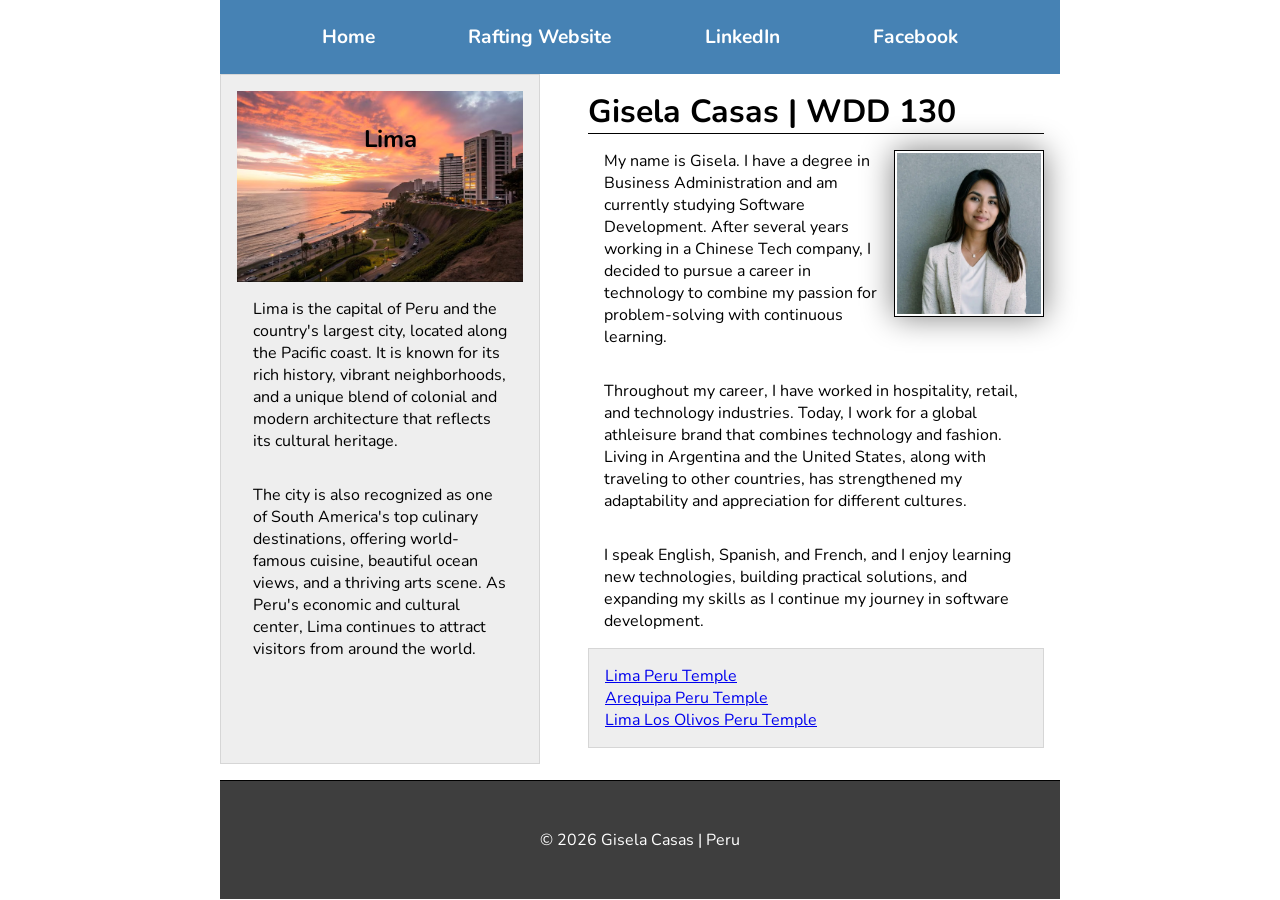
<file: index.html>
<!DOCTYPE html>
<html lang="en-US">

<head>
    <meta charset="utf-8">
    <meta name="viewport" content="width=device-width, initial-scale=1.0">
    <title>WDD 130 | Gisela Casas</title>
    <meta name="description"
      content="This is the homepage for the BYU Idaho WDD 130 course site created by Gisela Casas">
    <meta name="author" content="Gisela Casas">
    <link rel="stylesheet" href="styles/styles.css">
    <link rel="preconnect" href="https://fonts.googleapis.com">
    <link rel="preconnect" href="https://fonts.gstatic.com" crossorigin>
    <link
      href="https://fonts.googleapis.com/css2?family=DM+Sans:ital,opsz,wght@0,9..40,100..1000;1,9..40,100..1000&family=Nunito:ital,wght@0,200..1000;1,200..1000&display=swap"
      rel="stylesheet">
</head>

<body>

    <header>
        <nav>
            <a href="#">Home</a>
            <a href="wwr/about.html">Rafting Website</a>
            <a href="https://www.linkedin.com">LinkedIn</a>
            <a href="https://facebook.com">Facebook</a>
        </nav>
    </header>

    <div class="grid">
        <main>
            <h1>Gisela Casas | WDD 130</h1>
            <img src="images/profile.webp" alt="Gisela Casas profile picture" width="200">
            <p>My name is Gisela. I have a degree in Business Administration and am currently
                studying Software
                Development. After several years working in a Chinese Tech company, I decided to
                pursue a career in
                technology to combine my passion for problem-solving with continuous learning.</p>
            <p>Throughout my career, I have worked in hospitality, retail, and technology
                industries. Today, I work
                for a global athleisure brand that combines technology and fashion. Living in
                Argentina and the
                United States, along with traveling to other countries, has strengthened my
                adaptability and
                appreciation for different cultures.</p>
            <p>I speak English, Spanish, and French, and I enjoy learning new technologies, building
                practical
                solutions, and expanding my skills as I continue my journey in software development.
            </p>

            <ul class="box">
                <li><a href="https://www.churchofjesuschrist.org/temples/details/lima-peru-temple"
                      target="_blank">Lima Peru Temple</a></li>
                <li><a href="https://www.churchofjesuschrist.org/temples/details/arequipa-peru-temple"
                      target="_blank">Arequipa Peru Temple</a></li>
                <li><a href="https://www.churchofjesuschrist.org/temples/details/lima-peru-los-olivos-temple"
                      target="_blank">Lima Los Olivos Peru Temple</a></li>
            </ul>
        </main>
        <aside class="box">
            <h2>Lima</h2>
            <img src="images/lima.jpg" alt="Miraflores Lima">
            <p>Lima is the capital of Peru and the country's largest city, located along the Pacific
                coast. It is
                known for its rich history, vibrant neighborhoods, and a unique blend of colonial
                and modern
                architecture that reflects its cultural heritage.</p>
            <p>The city is also recognized as one of South America's top culinary destinations,
                offering
                world-famous cuisine, beautiful ocean views, and a thriving arts scene. As Peru's
                economic and
                cultural center, Lima continues to attract visitors from around the world.</p>
        </aside>
    </div>

    <footer>
        <p>&copy; 2026 Gisela Casas | Peru</p>
    </footer>
</body>

</html>
</file>
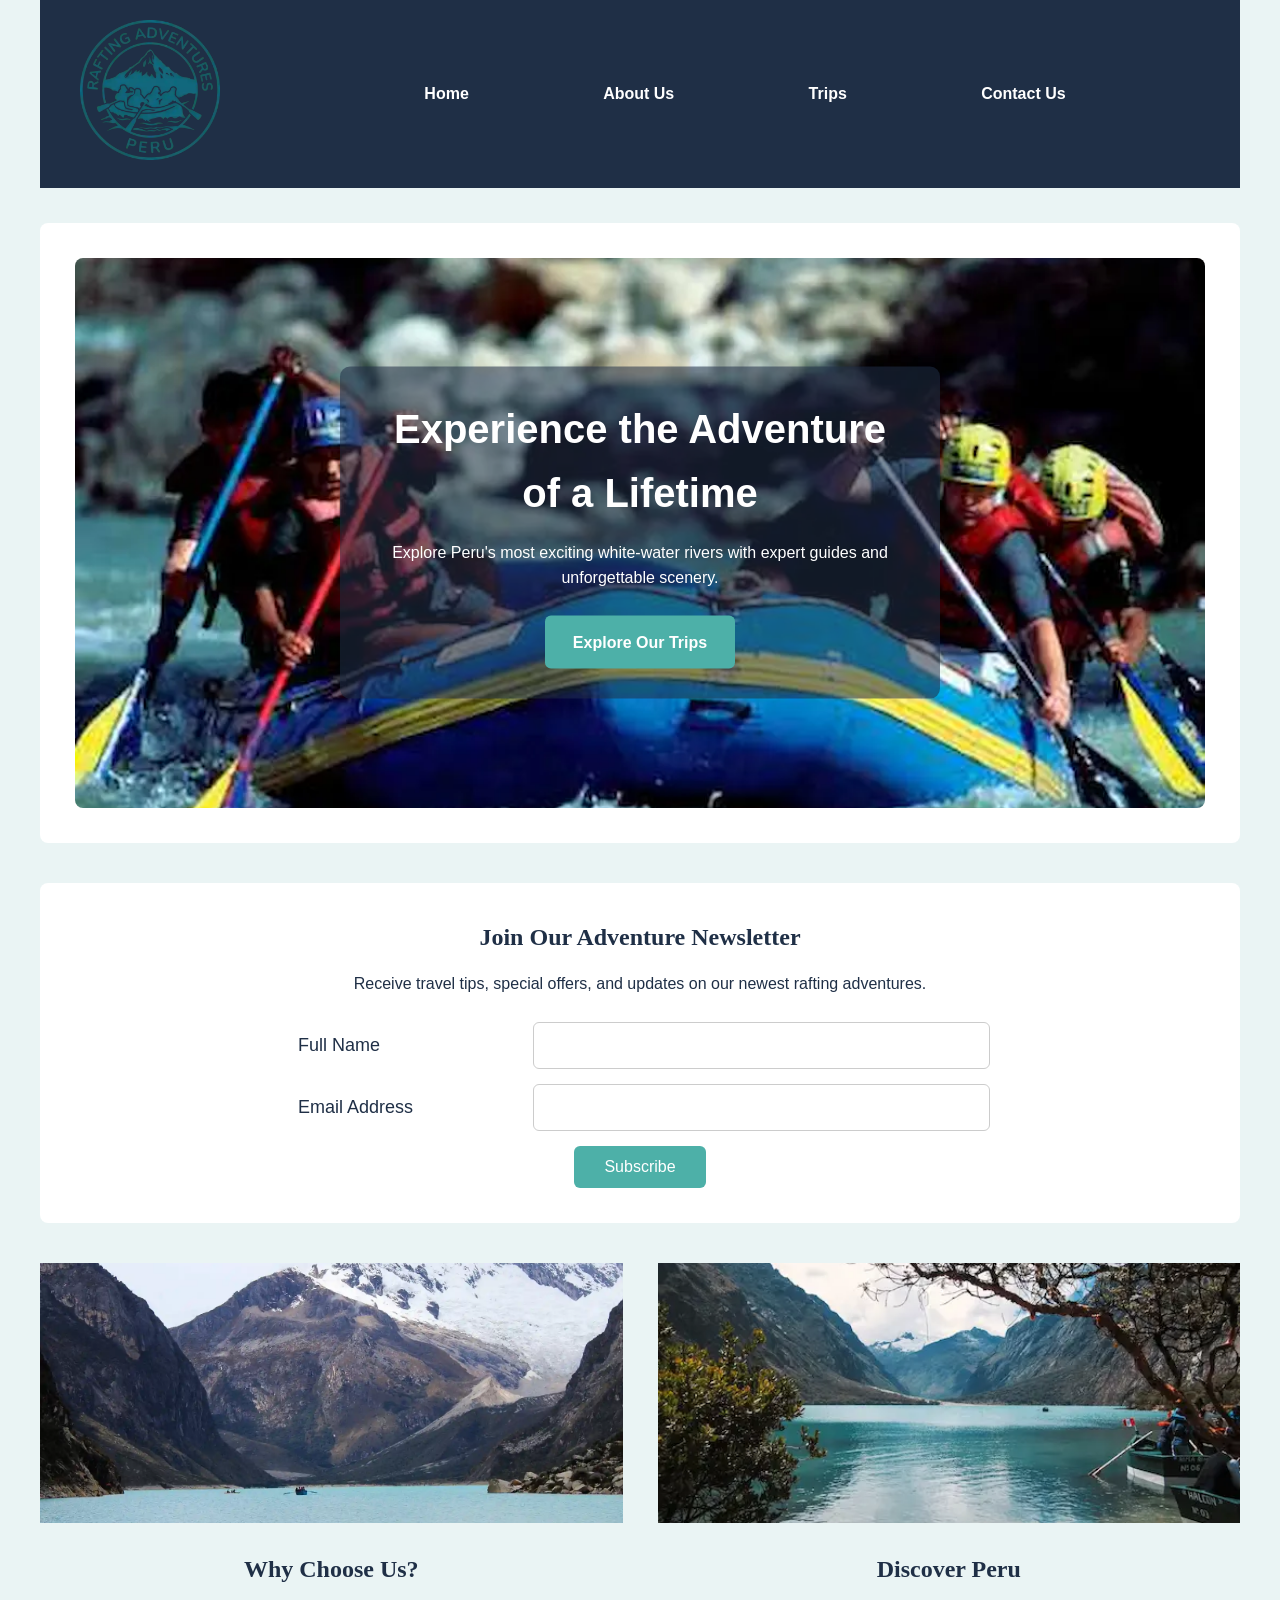
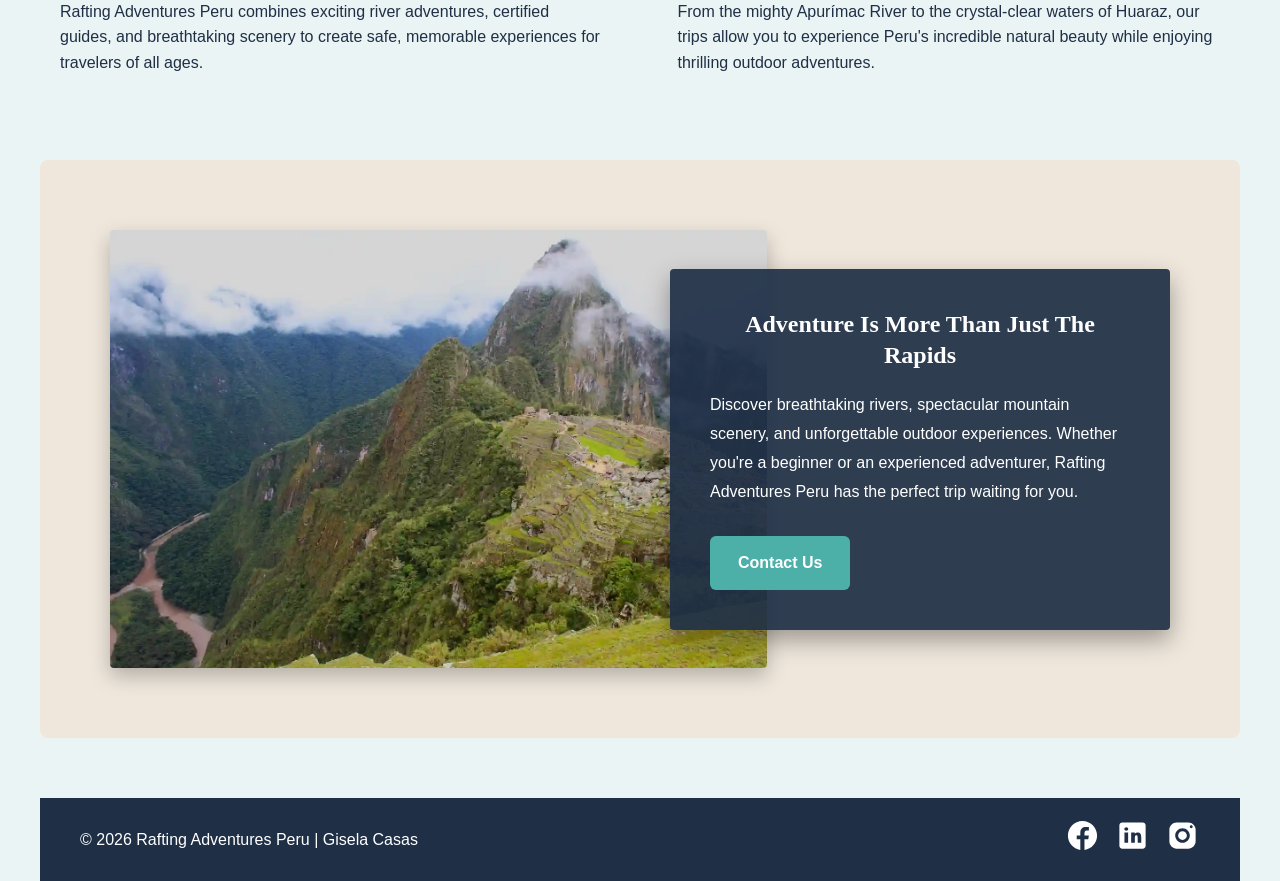
<file: wwr/index.html>
<!doctype html>
<html lang="en-US">

<head>
    <meta charset="utf-8">
    <meta name="viewport" content="width=device-width, initial-scale=1">
    <title>About Us Rafting Adventures Peru</title>
    <meta name="description"
      content="Welcome to Rafting Adventures Peru, your best destination for thrilling whitewater rafting adventures. Explore our trips and get in touch!">
    <meta name="author" content="Gisela Casas">
    <link rel="stylesheet" href="styles/rafting.css">
</head>

<body>

    <header>
        <a href="index.html" class="home-link">
            <img src="images/rap-logo.webp" alt="Rafting Adventures Peru Logo" class="logo">
        </a>
        <nav>
            <a href="index.html">Home</a>
            <a href="about.html">About Us</a>
            <a href="trips.html">Trips</a>
            <a href="contact.html">Contact Us</a>
        </nav>
    </header>

    <main>
        <section class="home-hero">
            <img src="images/adventure1.webp"
              alt="Rafting group enjoying the the Santa River in Huaraz Peru">

            <div class="hero-message">
                <h1>Experience the Adventure of a Lifetime</h1>
                <p>Explore Peru's most exciting white-water rivers with expert guides and
                    unforgettable
                    scenery.</p>
                <a href="trips.html" class="cta-button">Explore Our Trips</a>
            </div>
        </section>

        <section class="newsletter">

            <h2>Join Our Adventure Newsletter</h2>

            <p>Receive travel tips, special offers, and updates on our newest rafting adventures.
            </p>

            <form>

                <label for="fullname">Full Name</label>
                <input type="text" id="fullname" name="fullname" required>

                <label for="newsletter-email">Email Address</label>
                <input type="email" id="newsletter-email" name="newsletter-email" required>

                <button type="submit">Subscribe</button>

            </form>

        </section>

        <div class="home-grid">

            <div class="grid-item">
                <img src="images/family-rafting.webp" alt="Family enjoying a rafting adventure">

                <h2>Why Choose Us?</h2>
                <p>
                    Rafting Adventures Peru combines exciting river adventures,
                    certified guides, and breathtaking scenery to create safe,
                    memorable experiences for travelers of all ages.
                </p>
            </div>

            <div class="grid-item">
                <img src="images/peru-landscape.webp" alt="Beautiful mountain river in Peru">

                <h2>Discover Peru</h2>

                <p>
                    From the mighty Apurímac River to the crystal-clear waters of
                    Huaraz, our trips allow you to experience Peru's incredible
                    natural beauty while enjoying thrilling outdoor adventures.
                </p>
            </div>

        </div>

        <section class="join-us">

            <div class="join-image">
                <img src="images/peru-valley.webp" alt="Beautiful mountain valley in Peru">
            </div>

            <div class="join-card">
                <h2>Adventure Is More Than Just The Rapids</h2>
                <p>
                    Discover breathtaking rivers, spectacular mountain scenery,
                    and unforgettable outdoor experiences. Whether you're a
                    beginner or an experienced adventurer, Rafting Adventures
                    Peru has the perfect trip waiting for you.
                </p>
                <a href="contact.html" class="cta-button">Contact Us</a>
            </div>

        </section>

    </main>

    <footer>
        <p>&copy; 2026 Rafting Adventures Peru | Gisela Casas</p>
        <nav class="socialmedia">
            <a href="https://facebook.com">
                <img src="images/facebook.svg" alt="Facebook Icon">
            </a>
            <a href="https://linkedin.com">
                <img src="images/linkedin.svg" alt="LinkedIn Icon">
            </a>
            <a href="https://instagram.com">
                <img src="images/instagram.svg" alt="Instagram Icon">
            </a>
        </nav>
    </footer>

</body>

</html>
</file>
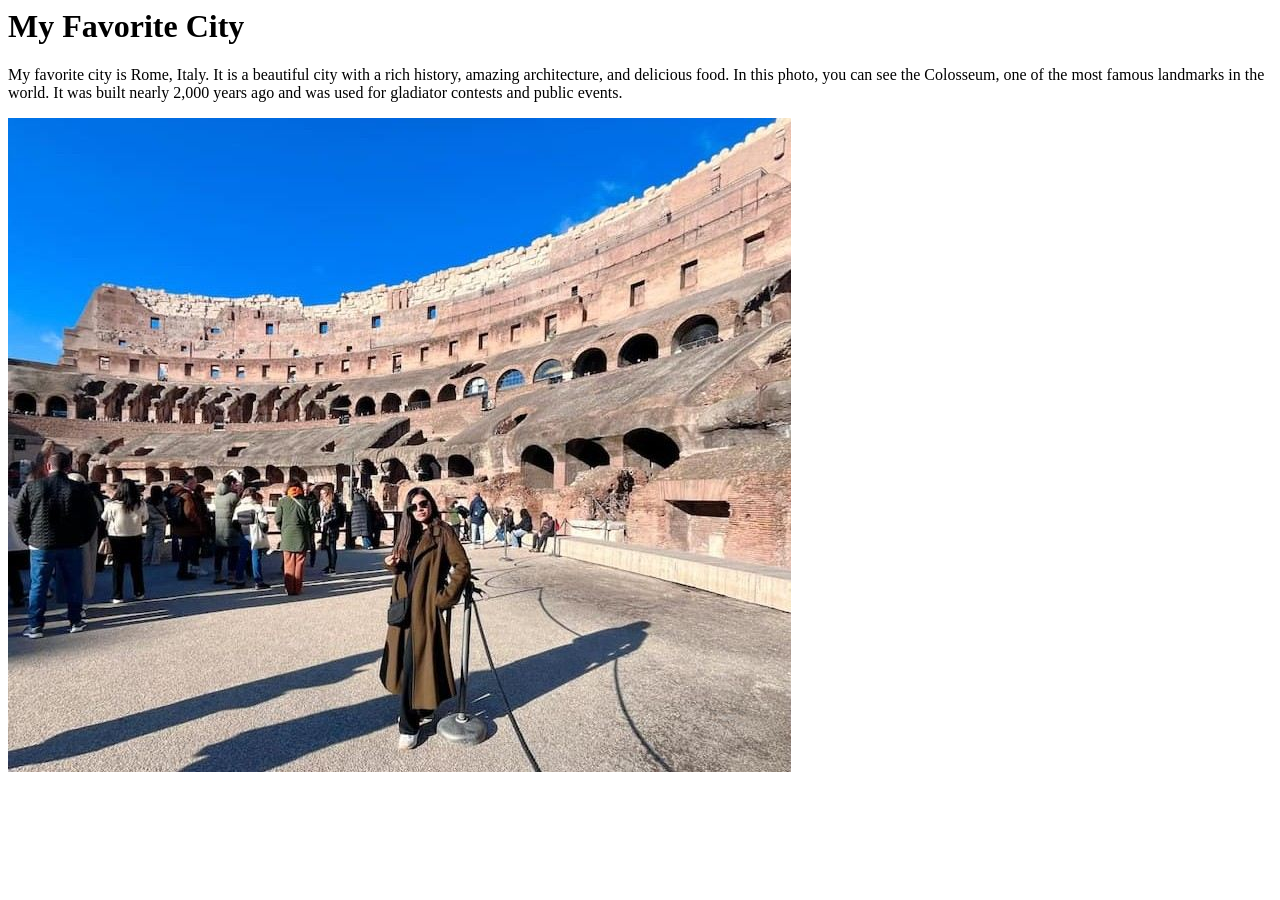
<file: week01/favorite-city.html>
<! DOCTYPE html>
    <html lang="en">

    <head>
        <meta charset="UTF-8">
        <meta name="viewport" content="width=device-width, initial-scale=1.0">
        <title>My Favorite City - Gisela Casas</title>
    </head>

    <body>
        <h1>My Favorite City</h1>
        <p>My favorite city is Rome, Italy. It is a beautiful city with a rich history, amazing
            architecture, and delicious food. In this photo, you can see the Colosseum, one of the
            most famous
            landmarks in the world. It was built nearly 2,000 years ago and was used for gladiator
            contests and
            public events.
        </p>
        <img src="images/roman-colosseum.jpg" alt="Roman Colosseum,Italy">
    </body>

    </html>
</file>
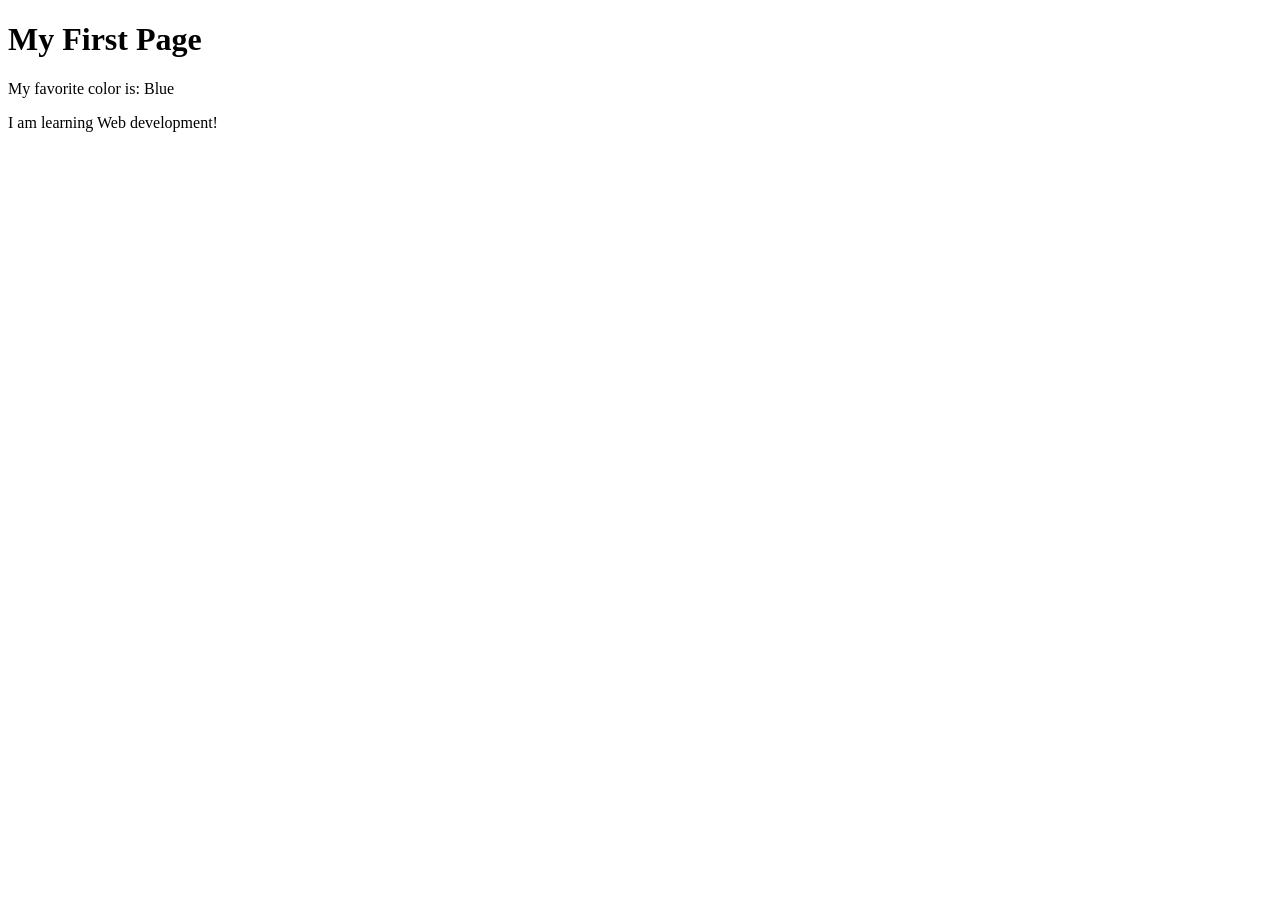
<file: week01/first-page.html>
<!DOCTYPE html>
<html lang="en">

<head>
    <meta charset="UTF-8">
    <meta name="viewport" content="width=device-width, initial-scale=1.0">
    <title>My First Page</title>
</head>

<body>
    <h1>My First Page</h1>
    <p>My favorite color is: Blue </p>
    <p>I am learning Web development! </p>
</body>

</html>
</file>
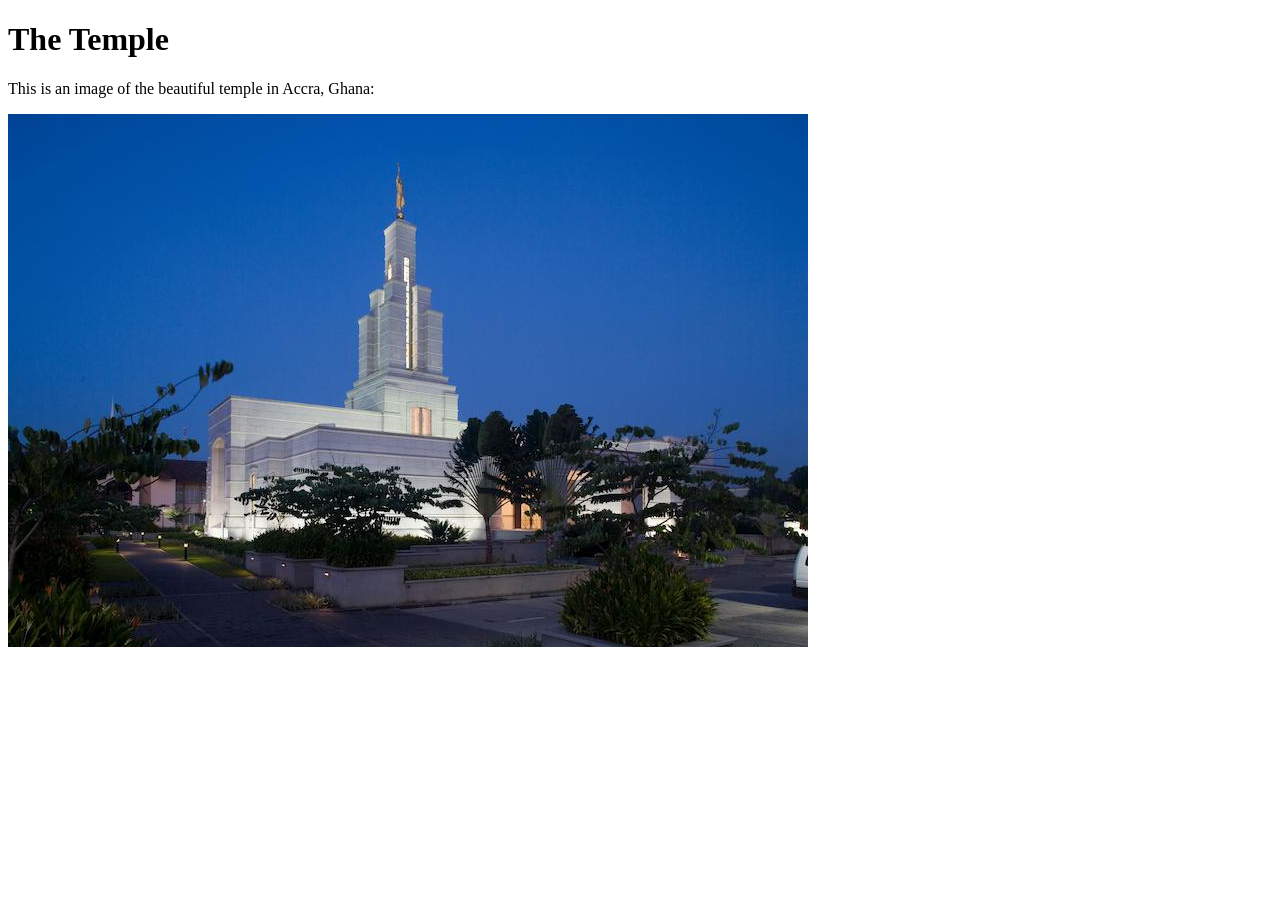
<file: week01/images-solution.html>
<!DOCTYPE html>
<html lang="en">
<head>
    <meta charset="UTF-8">
    <meta name="viewport" content="width=device-width, initial-scale=1.0">
    <title>Temple Image</title>
</head>
<body>
    <h1>The Temple</h1>
    <p>This is an image of the beautiful temple in Accra, Ghana:</p>
    <img src="images/temple-small.jpg" alt="The Accra Ghana Temple">
    
</body>
</html>
</file>
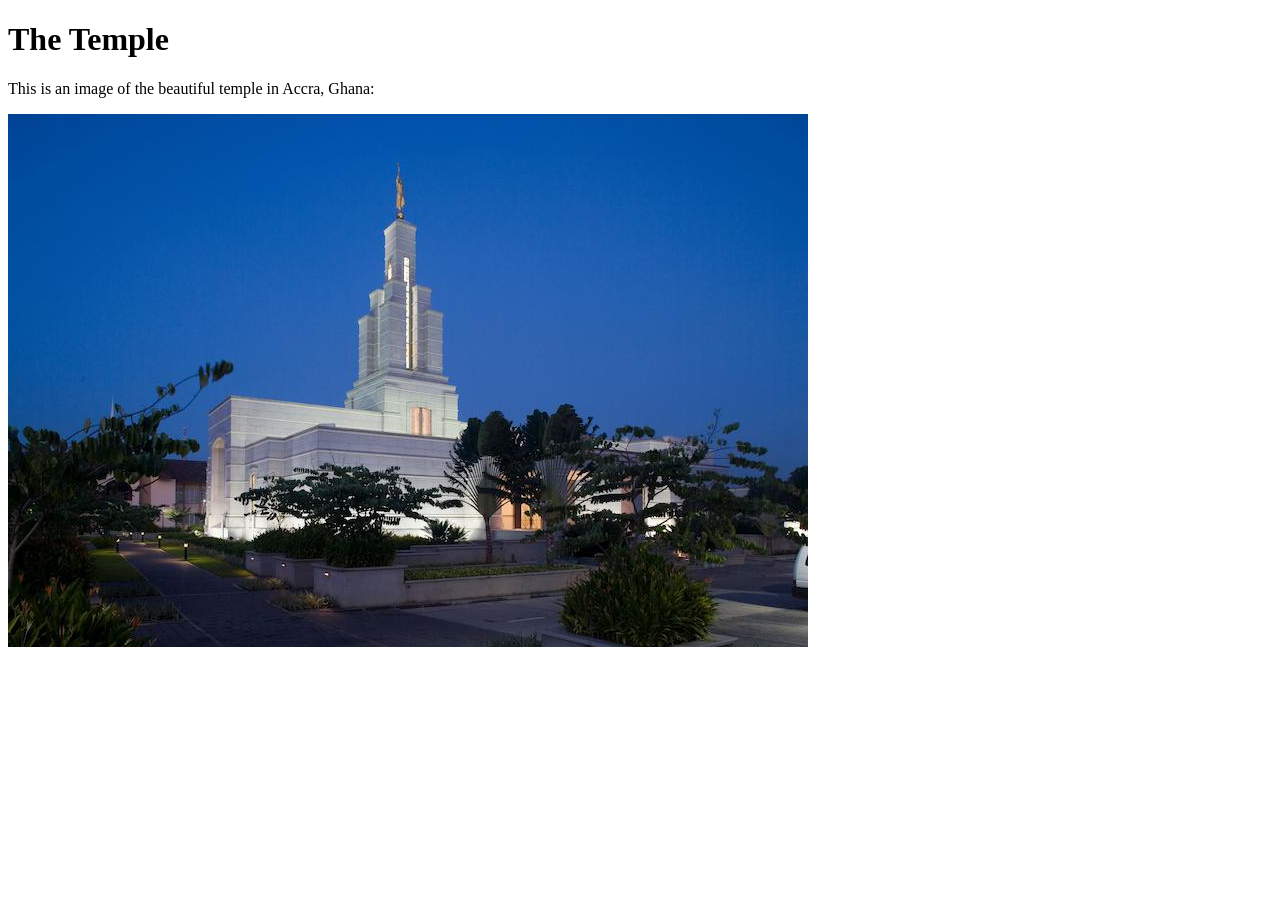
<file: week01/images.html>
<!DOCTYPE html>
<html lang="en">

<head>
    <meta charset="UTF-8">
    <meta name="viewport" content="width=device-width, initial-scale=1.0">
    <title>Temple Image</title>
</head>

<body>
    <h1>The Temple</h1>
    <p>This is an image of the beautiful temple in Accra, Ghana:</p>
    <img src="images/temple-small.jpg" alt="The Accra Ghana Temple">

</body>

</html>
</file>
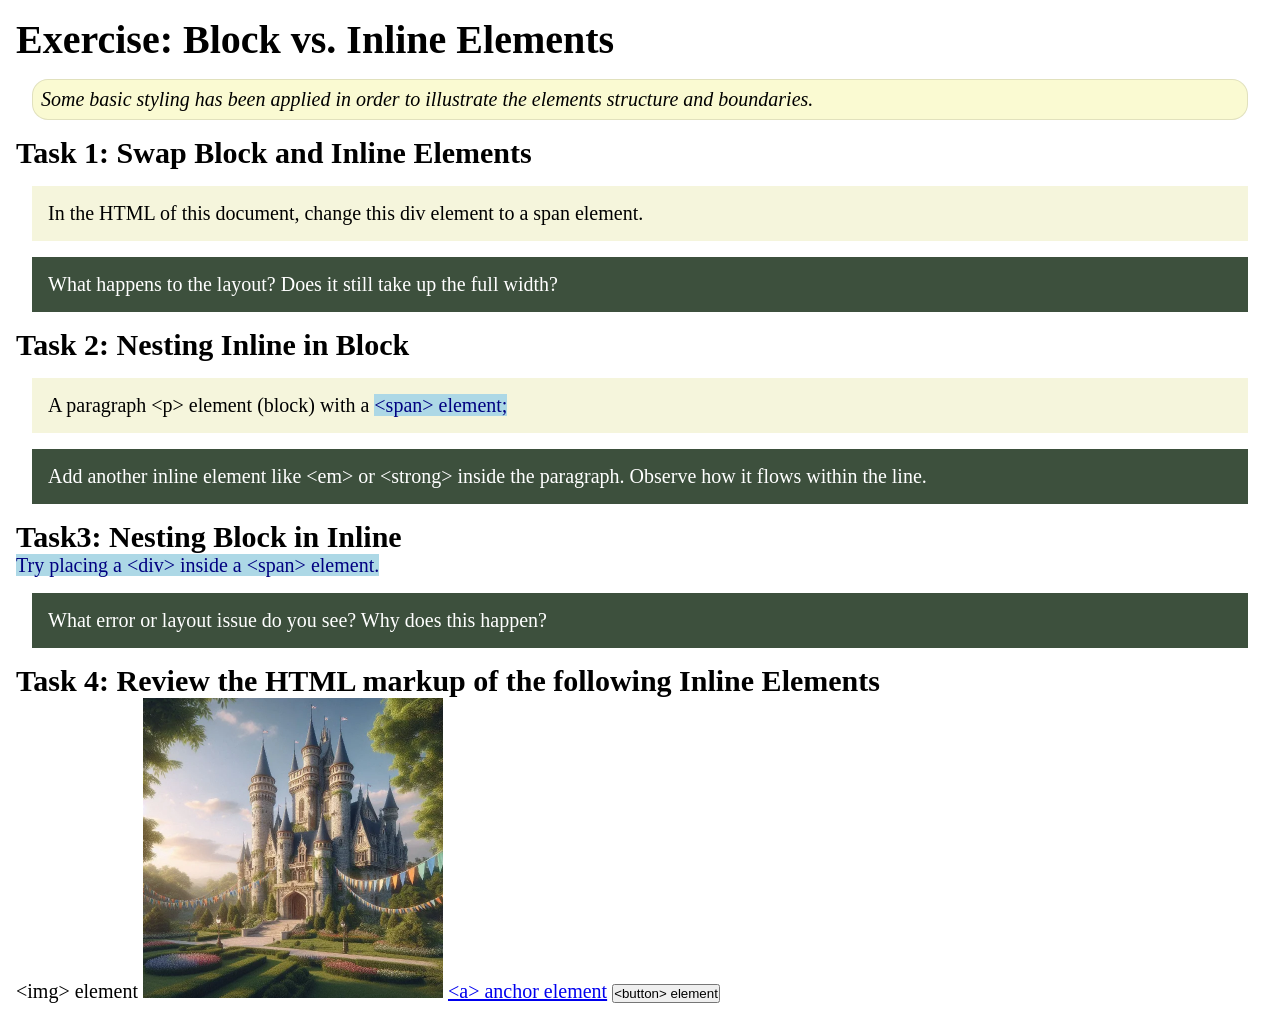
<file: week02/block-vs-inline.html>
<!DOCTYPE html>
<html lang="en">

<head>
    <meta charset="UTF-8">
    <meta name="viewport" content="width=device-width, initial-scale=1.0">
    <title>Exercise: Block vs. Inline Elements</title>
    <link rel="stylesheet" href="styles/block-vs-inline.css">
</head>

<body>
    <main>
        <h1>Exercise: Block vs. Inline Elements</h1>
        <p class="note">Some basic styling has been applied in order to illustrate the elements
            structure and
            boundaries.</p>

        <h2>Task 1: Swap Block and Inline Elements</h2>
        <div>In the HTML of this document, change this div element to a span element.</div>

        <p class="question">What happens to the layout? Does it still take up the full width?</p>

        <h2>Task 2: Nesting Inline in Block</h2>
        <p>A paragraph &lt;p&gt; element (block) with a <span>&lt;span&gt; element;</span></p>
        <p class="question">Add another inline element like &lt;em&gt; or &lt;strong&gt; inside the
            paragraph. Observe
            how it flows within the line.</p>

        <h2>Task3: Nesting Block in Inline</h2>
        <span>Try placing a &lt;div&gt; inside a &lt;span&gt; element.</span>
        <p class="question">What error or layout issue do you see? Why does this happen?</p>


        <h2>Task 4: Review the HTML markup of the following Inline Elements</h2>
        &lt;img&gt; element
        <img src="images/castle.webp" alt="placeholder image (images are inline)" width="300"
          height="300">
        <a href="https://churchofjesuschrist.org">&lt;a&gt; anchor element</a>
        <button type="button">&lt;button&gt; element</button>
    </main>
</body>

</html>
</file>
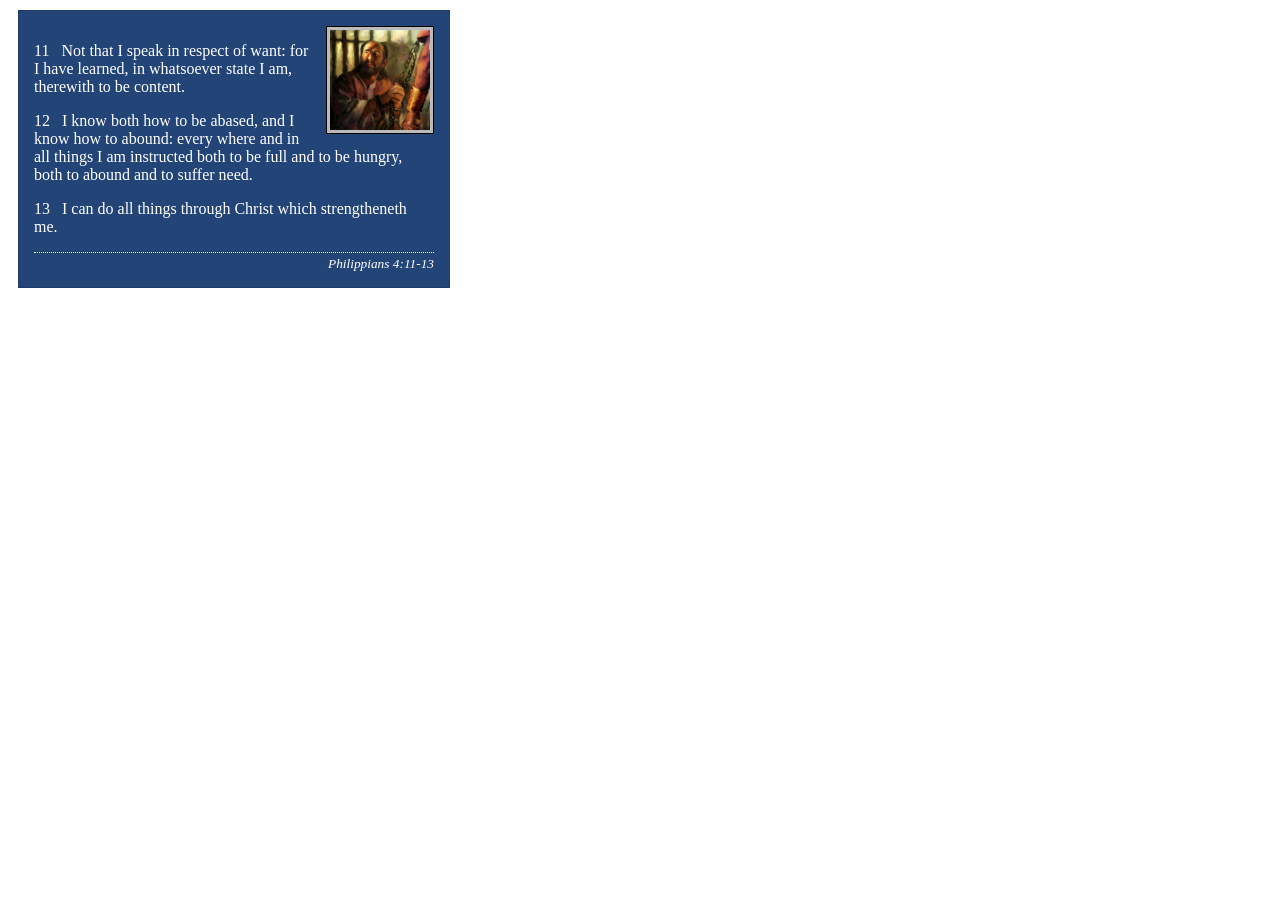
<file: week02/box-model-solution.html>
<!DOCTYPE html>
<html lang="en">
<head>
    <meta charset="UTF-8">
    <meta name="viewport" content="width=device-width, initial-scale=1.0">
    <title>Box Model Activity</title>
    <link rel="stylesheet" href="styles/box-model-solution.css">
</head>
<body>
    <main>
        <div class="callout">
            <img src="images/apostle-paul-imprisoned.webp" alt="Paul the Apostle - Imprisoned in Rome" width="200" height="200">
            <blockquote>
                <p>11 &nbsp; Not that I speak in respect of want: for I have learned, in whatsoever state I am, therewith to be content.</p>
                <p>12 &nbsp; I know both how to be abased, and I know how to abound: every where and in all things I am instructed both to be full and to be hungry, both to abound and to suffer need.</p>
                <p>13 &nbsp; I can do all things through Christ which strengtheneth me.</p>
            </blockquote>
            <cite>Philippians 4:11-13</cite>
        </div>
    </main>
</body>
</html>
</file>
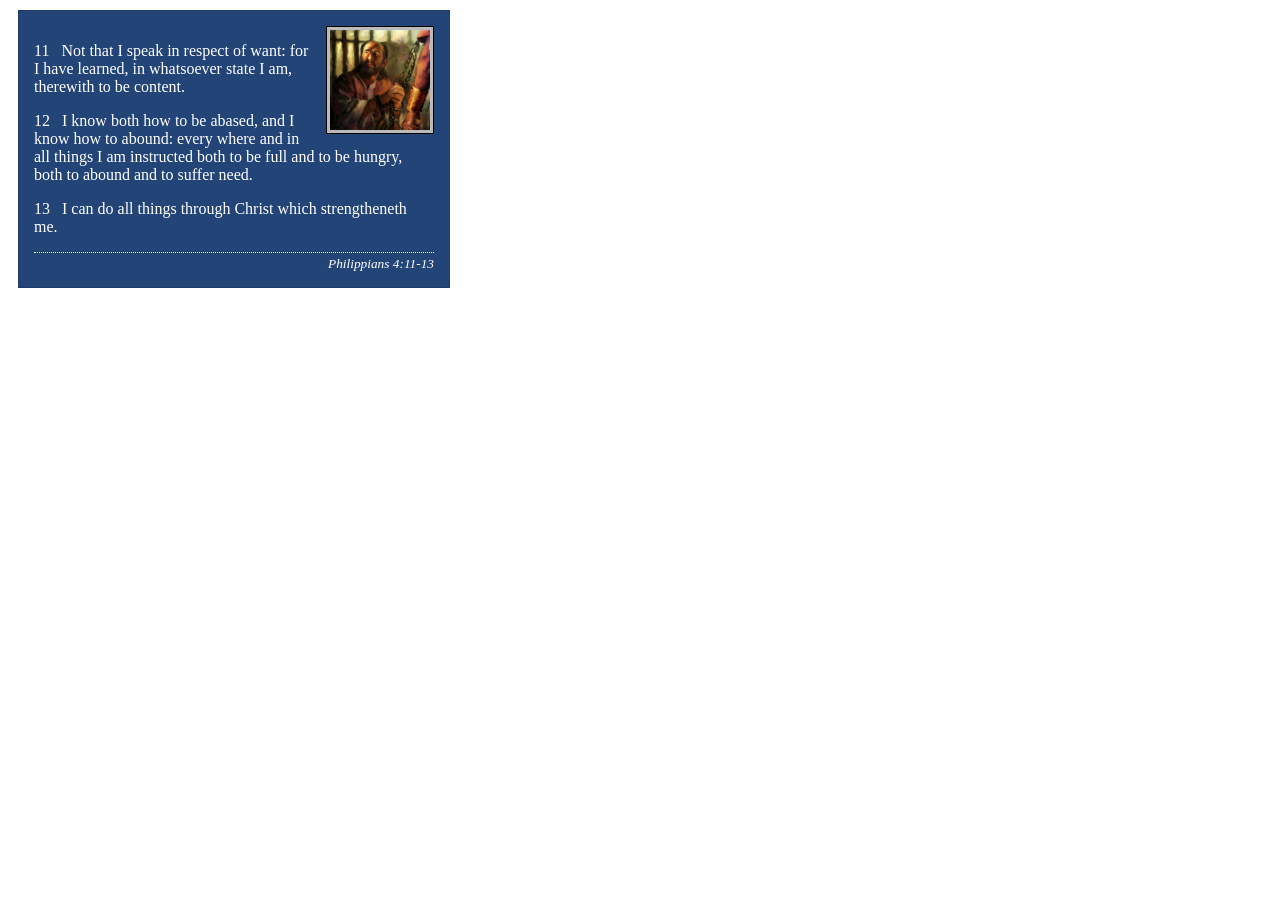
<file: week02/box-model.html>
<!DOCTYPE html>
<html lang="en">

<head>
    <meta charset="UTF-8">
    <meta name="viewport" content="width=device-width, initial-scale=1.0">
    <title>Box Model Activity</title>
    <link rel="stylesheet" href="styles/box-model.css">
</head>

<body>
    <main>
        <div class="callout">
            <img src="images/apostle-paul-imprisoned.webp"
              alt="Paul the Apostle - Imprisoned in Rome" width="200" height="200">
            <blockquote>
                <p>11 &nbsp; Not that I speak in respect of want: for I have learned, in whatsoever
                    state I am, therewith to be content.</p>
                <p>12 &nbsp; I know both how to be abased, and I know how to abound: every where and
                    in all things I am instructed both to be full and to be hungry, both to abound
                    and to suffer need.</p>
                <p>13 &nbsp; I can do all things through Christ which strengtheneth me.</p>
            </blockquote>
            <cite>Philippians 4:11-13</cite>
        </div>
    </main>
</body>

</html>
</file>
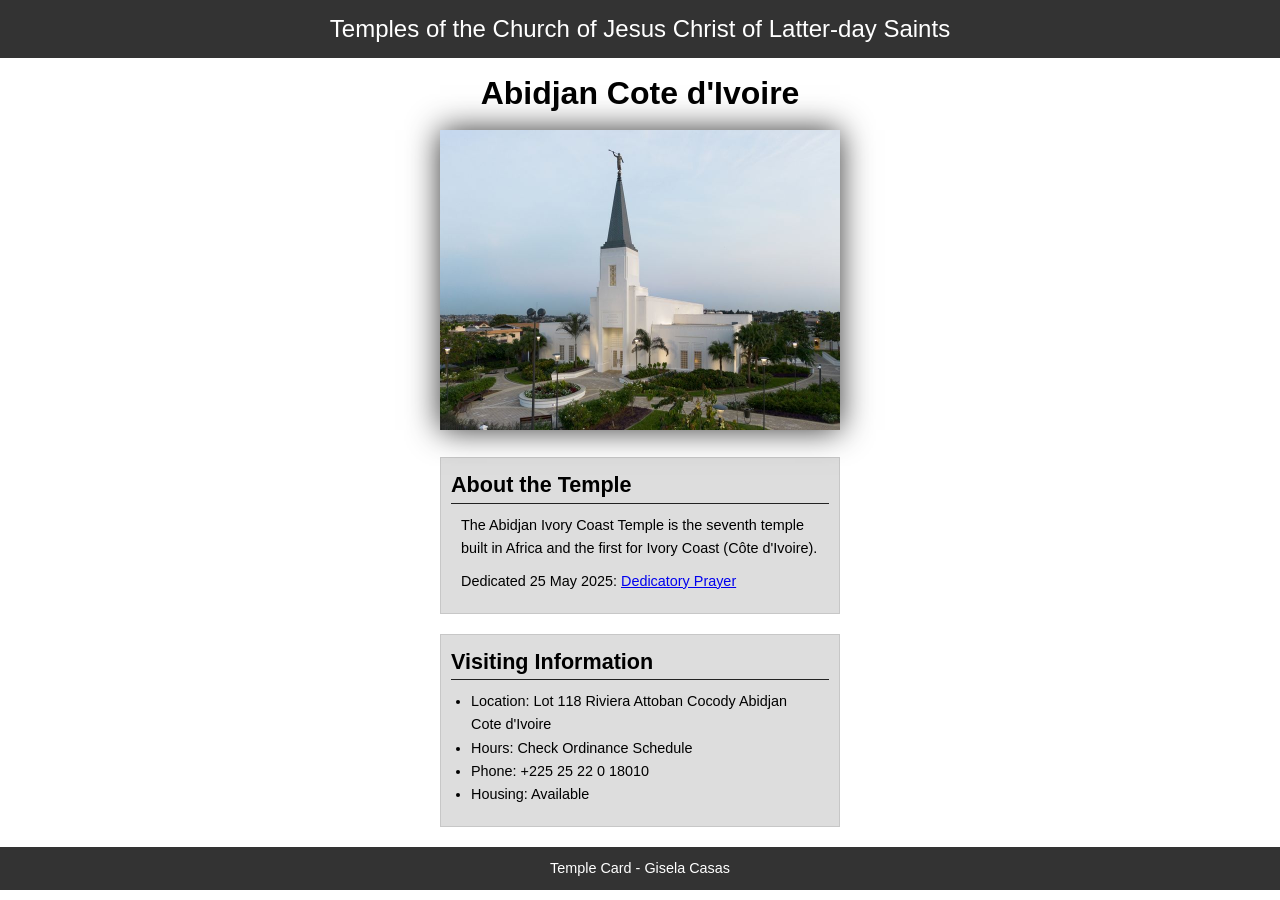
<file: week02/temple.html>
<!DOCTYPE html>
<html lang="en">

<head>
    <meta charset="UTF-8">
    <meta name="viewport" content="width=device-width, initial-scale=1.0">
    <title>Temple Card - Abidjan Cote d'Ivoire</title>
    <link rel="stylesheet" href="styles/temple.css">
</head>

<body>
    <header>
        <p>Temples of the Church of Jesus Christ of Latter-day Saints</p>
    </header>
    <main>
        <h1>Abidjan Cote d'Ivoire</h1>
        <picture>
            <img src="images/abidjan-ivory-coast.jpeg" alt="Abidjan Cote d'Ivoire Temple">
        </picture>
        <section>
            <h2>About the Temple</h2>
            <p>The Abidjan Ivory Coast Temple is the seventh temple built in Africa and the first
                for Ivory Coast (Côte
                d'Ivoire).</p>
            <p>Dedicated 25 May 2025: <a
                  href="https://www.churchofjesuschrist.org/temples/dedicatory-prayer/abidjan-ivory-coast-temple/2025-05-25?lang=eng"
                  target="_blank" rel="noopener noreferrer">Dedicatory Prayer</a></p>
        </section>
        <section>
            <h2>Visiting Information</h2>
            <ul>
                <li>Location: Lot 118 Riviera Attoban Cocody Abidjan Cote d'Ivoire</li>
                <li>Hours: Check Ordinance Schedule</li>
                <li>Phone: +225 25 22 0 18010</li>
                <li>Housing: Available</li>
            </ul>
        </section>
    </main>
    <footer>
        <p>Temple Card - Gisela Casas</p>
    </footer>
</body>

</html>
</file>
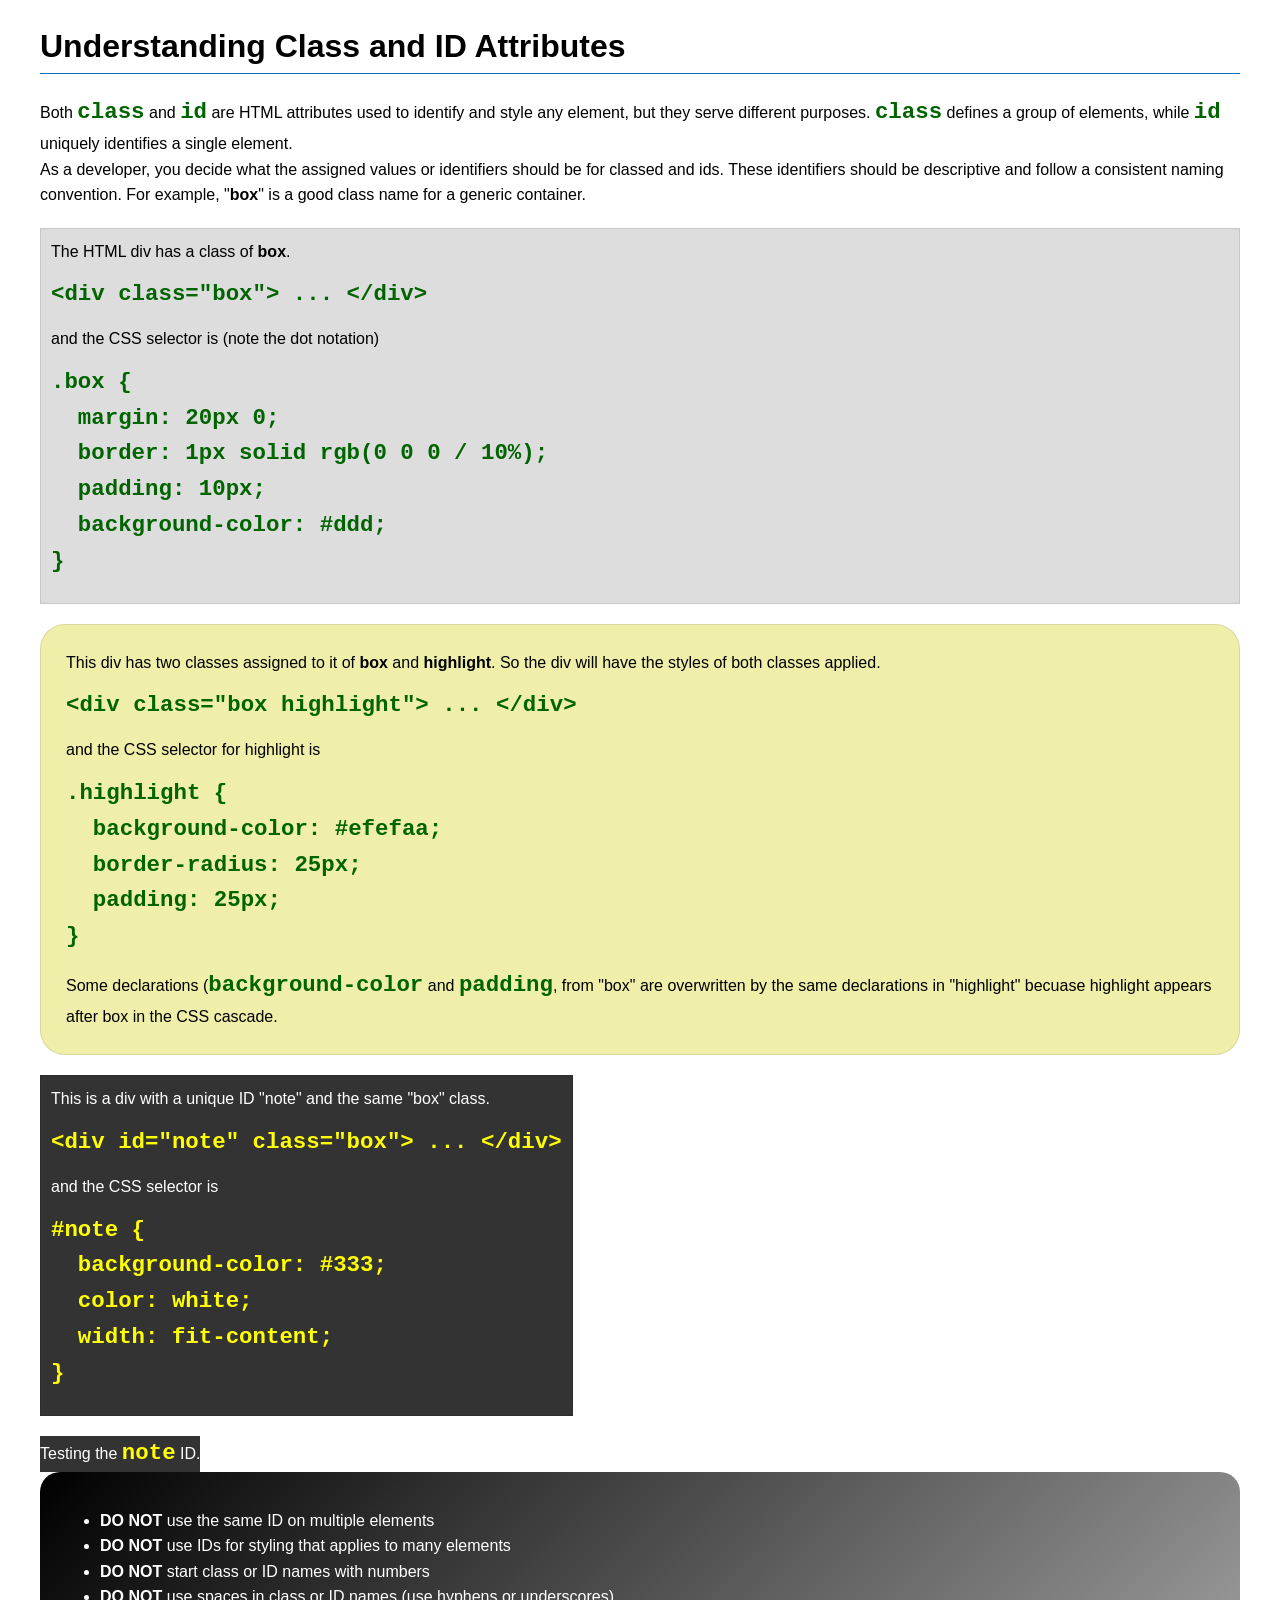
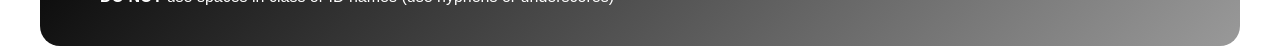
<file: week03/class-and-id.html>
<!DOCTYPE html>
<html lang="en">

<head>
    <meta charset="UTF-8">
    <meta name="viewport" content="width=device-width, initial-scale=1.0">
    <title>Class vs ID Attributes</title>
    <link rel="stylesheet" href="styles/class-and-id.css">
</head>

<body>
    <h1>Understanding Class and ID Attributes</h1>
    <p>Both <code>class</code> and <code>id</code> are HTML attributes used to identify and style
        any element, but they
        serve different purposes. <code>class</code> defines a group of elements, while
        <code>id</code> uniquely
        identifies a single element.</p>
    <p>As a developer, you decide what the assigned values or identifiers should be for classed and
        ids. These
        identifiers should be
        descriptive and follow a consistent naming convention. For example, "<strong>box</strong>"
        is a good class name
        for a generic container.</p>
    <div class="box">
        <p>The HTML div has a class of <strong>box</strong>.</p>
        <pre><code class="html">&lt;div class="box"&gt; ... &lt;/div&gt;</code></pre>
        and the CSS selector is (note the dot notation)
        <pre><code class="css">.box {
  margin: 20px 0;
  border: 1px solid rgb(0 0 0 / 10%);
  padding: 10px;
  background-color: #ddd; 
}</code></pre>
    </div>

    <div class="box highlight">
        <p>This div has two classes assigned to it of <strong>box</strong> and
            <strong>highlight</strong>. So the div
            will have the styles of both classes applied.</p>
        <pre><code class="html">&lt;div class="box highlight"&gt; ... &lt;/div&gt;</code></pre>
        and the CSS selector for highlight is
        <pre><code class="css">.highlight {
  background-color: #efefaa;
  border-radius: 25px;
  padding: 25px;
}</code></pre>
        <p>Some declarations (<code>background-color</code> and <code>padding</code>, from "box" are
            overwritten by the same declarations in "highlight" becuase highlight appears after box
            in the CSS cascade.</p>
    </div>

    <div id="note" class="box">
        <p>This is a div with a unique ID "note" and the same "box" class.</p>
        <pre><code class="html">&lt;div id="note" class="box"&gt; ... &lt;/div&gt;</code></pre>
        and the CSS selector is
        <pre><code class="css">#note {
  background-color: #333;
  color: white;
  width: fit-content;
}</code></pre>
    </div>

    <div id="note">
        <p>Testing the <code>note</code> ID.</p>
    </div>

    <section id="best-practice">
        <ul>
            <li><strong>DO NOT</strong> use the same ID on multiple elements</li>
            <li><strong>DO NOT</strong> use IDs for styling that applies to many elements</li>
            <li><strong>DO NOT</strong> start class or ID names with numbers</li>
            <li><strong>DO NOT</strong> use spaces in class or ID names (use hyphens or underscores)
            </li>
        </ul>
    </section>


</body>

</html>
</file>
<file: styles/styles.css>
:root {
    --primary-color: steelblue;
    --border-color: black;
    --border-image: 1px solid var(--border-color);
    --basic-padding: 1rem;
    --aside-padding: 1em;
    --small-margin: 1em;
    --background-light: #eee;
    --text-dark: #000;
    --shadow-color: gray;
}

* {
    margin: 0;
    padding: 0;
    box-sizing: border-box;
}

header,
.grid,
footer {
    max-width: 840px;
    margin: 0 auto;
}

body {
    font-family: "Nunito", Helvetica, sans-serif;
}

nav {
    background-color: var(--primary-color);
    padding: var(--basic-padding);
    display: flex;
    justify-content: space-evenly;
    align-items: center;
}

nav a {
    display: block;
    padding: 0.5rem;
    text-decoration: none;
    font-size: 1.2rem;
    font-weight: 700;
    color: #fff;
    /* shorthand for white and #ffffff */
}

main {
    grid-column: 2/3;
    margin: 1rem;
}

h1 {
    border-bottom: var(--border-image);
}

main img {
    width: 150px;
    height: auto;
    border: var(--border-image);
    padding: 2px;
    box-shadow: 0 0 30px var(--shadow-color);
    float: right;
    margin: 1rem 0 1rem 1rem;
}

p {
    padding: var(--basic-padding);
}

aside {
    width: 20rem;
    position: relative;
    border: 1px solid rgba(0 0 0 / 0.2);
    padding: var(--aside-padding);
    background-color: var(--background-light);
    color: var(--text-dark);
    grid-column: 1/2;
    grid-row: 1/2;
}

aside img {
    width: 100%;
    height: auto;
    display: block;
}

aside h2 {
    position: absolute;
    top: 3rem;
    left: 45%;
}

footer {
    margin-top: var(--small-margin);
    border-top: var(--border-image);
    text-align: center;
    background-color: #3e3e3e;
    color: #fff;
    padding: 2rem 1rem;
}

ul {
    list-style: none;
    padding: var(--basic-padding);
    clear: both;
}

/* Class Selectors */
.box {
    border: 1px solid rgb(0 0 0 / 10%);
    padding: var(--basic-padding);
    background-color: var(--background-light);
    color: var(--text-dark);
}

.grid {
    display: grid;
    grid-template-columns: 20rem 1fr;
    gap: 2rem;
}
</file>
<file: wwr/styles/rafting.css>
:root {
    --primary-color: #4db0a8;
    --secondary-color: #1F2F46;
    --accent1-color: #1F2F46;
    --accent2-color: #EAF4F4;
    --white: #FFFFFF;
    --heading-font: Georgia, "Times New Roman", serif;
    --body-font: Arial, Helvetica, sans-serif;
    --page-width: 1200px;
    --hero-overlay: rgba(22, 66, 91, 0.85);
    --article-bg: rgba(255, 255, 255, 0.90);
}

/* ====== Header All Pages ======= */
* {
    margin: 0;
    padding: 0;
    box-sizing: border-box;
}

body {
    font-family: var(--body-font);
    color: var(--accent1-color);
    background-color: var(--accent2-color);
    line-height: 1.6;
}

header,
main,
footer {
    max-width: var(--page-width);
    margin: 0 auto;
}

/*Header*/

header {
    display: grid;
    grid-template-columns: 180px 1fr;
    align-items: center;
    background-color: var(--secondary-color);
    padding: 20px 40px;
    gap: 30px;
}

/* Logo */

.logo {
    width: 140px;
    height: auto;
}

/* Navigation */

nav {
    display: flex;
    justify-content: space-evenly;
    align-items: center;
}

nav a {
    color: var(--white);
    text-decoration: none;
    font-weight: bold;
    transition: color .3s;
}

nav a:hover {
    color: var(--primary-color);
}

/* ===========================================
   HOME PAGE
=========================================== */

/* Hero */

.home-hero {
    position: relative;
    margin-bottom: 40px;
}

.home-hero img {
    width: 100%;
    height: 550px;
    object-fit: cover;
    display: block;
    border-radius: 8px;
}

.hero-message {
    position: absolute;
    top: 50%;
    left: 50%;
    transform: translate(-50%, -50%);
    background: rgba(31, 47, 70, .55);
    color: var(--white);
    padding: 30px;
    text-align: center;
    border-radius: 10px;
    max-width: 650px;
}

.hero-message h1 {
    position: static;
    background: none;
    padding: 0;
    margin-bottom: 15px;
    color: var(--white);
    font-size: 2.5rem;
}

.hero-message p {
    margin-bottom: 25px;
}

/* Call to Action */

.cta-button {
    display: inline-block;
    background-color: var(--primary-color);
    color: var(--white);
    padding: 14px 28px;
    text-decoration: none;
    border-radius: 6px;
    font-weight: bold;
    transition: .3s;
}

.cta-button:hover {
    background: var(--accent1-color);
}

/* Newsletter */

.newsletter {
    background: var(--white);
    padding: 35px;
    border-radius: 8px;
    margin-bottom: 40px;
}

.newsletter h2 {
    margin-bottom: 15px;
}

.newsletter p {
    text-align: center;
    margin-bottom: 25px;
}

.newsletter form {
    display: grid;
    grid-template-columns: 1fr 2fr;
    gap: 15px;
    align-items: center;
    max-width: 700px;
    margin: auto;
}

.newsletter input {
    padding: 12px;
    border: 1px solid #ccc;
    border-radius: 6px;
}

.newsletter button {
    grid-column: 1 / 3;
    justify-self: center;
    background: var(--primary-color);
    color: var(--white);
    padding: 12px 30px;
    border: none;
    border-radius: 6px;
    cursor: pointer;
    font-size: 1rem;
}

.newsletter button:hover {
    background: var(--accent1-color);
}

/* Home Grid */

.home-grid {
    display: grid;
    grid-template-columns: repeat(2, 1fr);
    gap: 35px;
    margin-bottom: 40px;
}

.home-grid article {
    background: var(--white);
    border-radius: 8px;
    overflow: hidden;
    text-align: center;
}

.home-grid img {
    width: 100%;
    height: 260px;
    object-fit: cover;
}

.home-grid h2 {
    margin: 20px 0 10px;
}

.home-grid p {
    padding: 0 20px 25px;
}

/* Join Us section */
.join-us {
    position: relative;
    display: flex;
    align-items: center;
    justify-content: flex-start;
    background: #efe7dc;
    padding: 70px;
    margin: 60px 0;
    overflow: visible;
}

.join-image {
    width: 62%;
}

.join-image img {
    width: 100%;
    display: block;
    border-radius: 4px;
    box-shadow: 0 8px 20px rgba(0, 0, 0, .25);
}

.join-card {
    position: absolute;
    right: 70px;
    width: 500px;
    background: rgba(31, 47, 70, .92);
    color: var(--white);
    padding: 40px;
    border-radius: 4px;
    box-shadow: 0 10px 25px rgba(0, 0, 0, .35);
}

.join-card h2 {
    color: var(--white);
    margin-bottom: 20px;
    line-height: 1.3;
}

.join-card p {
    margin-bottom: 30px;
    line-height: 1.8;
}

/* ======================================
  ABOUT US PAGE
====================================== */
.visually-hidden {
    position: absolute;
    left: -9999px;
}

.hero {
    position: relative;
}

.hero img {
    display: block;
    width: 100%;
    height: auto;
}

/* Company Name */

.hero h1 {
    position: absolute;
    top: 30px;
    left: 0;
    width: 100%;
    text-align: center;
    padding: 18px;
    background-color: var(--hero-overlay);
    color: var(--white);
    font-size: 2.4rem;
}

/* Mission Box */

.hero article {
    position: absolute;
    bottom: 35px;
    left: 40px;
    right: 40px;
    background-color: var(--article-bg);
    padding: 20px;
    border-radius: 8px;
}

/* Happy Client */

.hero article img {
    float: right;
    width: 170px;
    margin-left: 20px;
    border-radius: 8px;
}

/* Headings*/

h2 {
    font-family: var(--heading-font);
    color: var(--accent1-color);
    text-align: center;
    margin-bottom: 20px;
}

/* Sections */

section {
    background: var(--white);
    margin: 35px 0;
    padding: 35px;
    border-radius: 8px;
}

/* History Section*/
.history {
    display: grid;
    grid-template-columns: 1fr 220px 1fr;
    gap: 30px;
    align-items: center;
}

.history h2 {
    grid-column: 1 / 4;
    text-align: center;
}

.history img {
    width: 100%;
    border-radius: 8px;
}

/* Adventure Section*/

.adventure-gallery {
    display: flex;
    justify-content: space-between;
    gap: 20px;
    margin-top: 25px;
}

.adventure-gallery figure {
    flex: 1;
    text-align: center;
}

.adventure-gallery img {
    width: 100%;
    height: 140px;
    object-fit: cover;
    border-radius: 8px;
}

.adventure-gallery figcaption {
    margin-top: 10px;
    font-weight: bold;
    color: var(--secondary-color);
}

/* ======================================
   CONTACT US PAGE
====================================== */

.contact-page {
    display: grid;
    grid-template-columns: 1fr 1fr;
    gap: 2rem;
}

.contact-info {
    grid-column: 1 / -1;
    text-align: center;
}

/* contact us form formatting begin */
.contact-form {
    grid-column: 2;
    grid-row: 2;
    display: grid;
    grid-template-columns: 1fr 4fr;
    gap: 1rem;
    align-items: center;
}

.purpose {
    grid-column: 1 / -1;
    display: grid;
    grid-template-columns: 1fr 4fr;
    gap: 1rem;
    align-items: center;
}

.purpose p {
    margin: 0;
    padding: 0;
    grid-column: 1;
    justify-self: start;
}

.purpose fieldset {
    grid-column: 2;
    display: grid;
    grid-template-columns: 1.25rem auto;
    gap: .5rem .25rem;
    border: none;
}

.full-w {
    grid-column: 1 / -1;
    display: flex;
    flex-direction: column;
}

.subscribe {
    grid-column: 1 / -1;
    display: flex;
    align-items: center;
    gap: .5rem;
}

.btn {
    background-color: var(--primary-color);
    color: var(--white);
    border: none;
    padding: 1rem 2rem;
    cursor: pointer;

}

.btn:hover {
    background-color: var(--accent1-color);
    color: var(--white);
}

.btn-submit {
    grid-column: 1 / -1;
    font-size: 1.25rem;
    font-weight: bold;
    width: 100%;
    border-radius: 10px;
}

.employees {
    grid-column: 1/3;
    grid-row: 3;
    display: grid;
    grid-template-columns: repeat(3, 1fr);
    gap: 3rem;
}

.employees figure {
    width: 200px;
    justify-self: center;
}

.employees img {
    width: 200px;
    height: 200px;
    object-fit: cover;
    border-radius: 8px;
}

.employees h2 {
    grid-column: 1 / -1;
    justify-self: center;
}

.employees figcaption {
    text-align: center;
    margin-top: .5rem;
    font-size: 1rem;
    font-weight: bold;
}

input,
label,
textarea,
select {
    font-size: 18px;
    width: 100%;
    padding: 0.5rem;
    border-radius: 6px;
}

input[type="checkbox"] {
    width: 1rem;
    height: 1rem;
    align-self: center;
    margin: 1rem 0;
}

/* ======================================
   TRIPS PAGE
====================================== */

.trips-hero {
    position: relative;
    margin-bottom: 50px;
}

.trips-hero img {
    width: 100%;
    height: 450px;
    object-fit: cover;
    display: block;
}

.trips-hero h1 {
    position: absolute;
    top: 40%;
    left: 50%;
    transform: translate(-50%, -50%);
    color: var(--white);
    background: rgba(31, 47, 70, .75);
    padding: 20px 40px;
    border-radius: 8px;
}

.trip-cta {
    text-align: center;
    background: var(--white);
    padding: 40px;
    border-radius: 8px;
    margin-bottom: 50px;
}

.trip-cta p {
    max-width: 700px;
    margin: 20px auto 30px;
}

.trip-grid {
    display: grid;
    grid-template-columns: repeat(3, 1fr);
    gap: 30px;
    margin-bottom: 60px;
}

.trip-grid h2 {
    grid-column: 1 / -1;
    margin-bottom: 10px;
}

.trip-card {
    background: var(--white);
    border-radius: 8px;
    overflow: hidden;
    box-shadow: 0 4px 12px rgba(0, 0, 0, .15);
}

.trip-card img {
    width: 100%;
    height: 220px;
    object-fit: cover;
}

.trip-card h3 {
    color: var(--accent1-color);
    text-align: center;
    margin: 20px 0 10px;
}

.trip-card p {
    padding: 0 20px 25px;
}

.trip-table {
    background: var(--white);
    padding: 40px;
    border-radius: 8px;
    margin-bottom: 50px;
}

.trip-table table {
    width: 100%;
    border-collapse: collapse;
}

.trip-table th,
.trip-table td {
    border: 1px solid #ccc;
    padding: 15px;
    text-align: center;
}

.trip-table th {
    background: var(--secondary-color);
    color: var(--white);
}

.trip-table tbody tr:nth-child(even) {
    background: var(--accent2-color);
}

/* ====== Footer All pages ======= */

footer {
    display: flex;
    justify-content: space-between;
    align-items: center;
    background-color: var(--secondary-color);
    color: var(--white);
    padding: 20px 40px;
}

/* Social media icons*/

.socialmedia {
    display: flex;
    gap: 15px;
}

.socialmedia a {
    text-decoration: none;
}

.socialmedia img {
    width: 35px;
    height: auto;

    transition: transform .3s;
}

.socialmedia img:hover {
    transform: scale(1.15);
}
</file>
<file: week02/styles/block-vs-inline.css>
* {
    margin: 0;
    padding: 0;
}

body {
    font-size: 20px;
    margin: 1rem;
}

p,
div {
    background-color: beige;
    margin: 1rem;
    padding: 1rem;
}

span {
    color: navy;
    background-color: lightblue;
}

code {
    margin: 0;
    padding: 0;
    color: green;
    font-size: 1.2rem;
}

.note {
    font-style: italic;
    background-color: lightgoldenrodyellow;
    border-radius: 1rem;
    border: 1px solid rgb(0 0 0 / 10%);
    margin: 1rem;
    padding: .5rem;
}

.question {
    background-color: #3d503d;
    color: #fff;
}
</file>
<file: week02/styles/box-model-solution.css>
.callout {
    max-width: 400px;
    margin: 10px;
    border: 1px solid rgba(0, 0, 0, .1);
    padding: 15px;
    background-color: #247;
    color: #fff;
}

.callout img {
    float: right;
    margin: 0 0 10px 15px;
    border: 1px solid #000;
    padding: 3px;
    background-color: #bbb;
    width: 100px;
    height: auto;

}

blockquote {
    margin: 0;
}

cite {
    display: block;
    border-top: 1px dotted #fff;
    padding-top: 3px;
    text-align: right;
    font-size: smaller;
}
</file>
<file: week02/styles/box-model.css>
.callout {
    max-width: 400px;
    margin: 10px;
    border: 1px solid rgba(0, 0, 0, .1);
    padding: 15px;
    background-color: #247;
    color: #fff;
}

.callout img {
    float: right;
    margin: 0 0 10px 15px;
    border: 1px solid #000;
    padding: 3px;
    background-color: #bbb;
    width: 100px;
    height: auto;

}

blockquote {
    margin: 0;
}

cite {
    display: block;
    border-top: 1px dotted #fff;
    padding-top: 3px;
    text-align: right;
    font-size: smaller;
}
</file>
<file: week02/styles/temple.css>
* {
    margin: 0;
    padding: 0;
}

body {
    font-family: Arial, sans-serif;
    line-height: 1.6;
}

header,
footer {
    background-color: #333;
    color: #fff;
    padding: 10px;
    text-align: center;
    font-size: 1.5rem;
}

main {
    width: 400px;
    margin: 0 auto;
}

h1 {
    margin: 10px;
    text-align: center;
}

h2 {
    border-bottom: 1px solid #222;
}

img {
    width: 100%;
    height: auto;
    box-shadow: 0 0 30px #333;
}

section {
    margin: 20px 0;
    border: 1px solid rgb(0 0 0 / 10%);
    padding: 10px;
    background-color: #ddd;
    font-size: .9rem;
}

section p {
    margin: 10px;
}

ul {
    margin: 10px 20px;
}

footer {
    font-size: .9rem;
}
</file>
<file: week03/styles/class-and-id.css>
body {
    font-family: Arial, sans-serif;
    line-height: 1.6;
    margin: 0;
    padding: 0 40px;
}

h1 {
    border-bottom: 1px solid rgb(0 110 182);
    padding-bottom: 0;
}



p {
    margin: 0;
}

code {
    color: darkgreen;
    font-weight: 700;
    font-size: 1.4rem;
}

/* Class examples - can be reused */

.box {
    margin: 20px 0;
    border: 1px solid rgb(0 0 0 / 10%);
    padding: 10px;
    background-color: #ddd; /* this is shorthand for #dddddd */
}

.highlight {
    background-color: #efefaa;
    border-radius: 25px;
    padding: 25px;
}

/* ID examples - should be unique */

#note {
    background-color: #333;
    color: white;
    width: fit-content;
}

#note code {
    color: yellow;
}

#best-practice {
    background: linear-gradient(135deg, #000 0%, #999 100%);
    color: white;
    border-radius: 20px;
    padding: 20px
}
</file>
